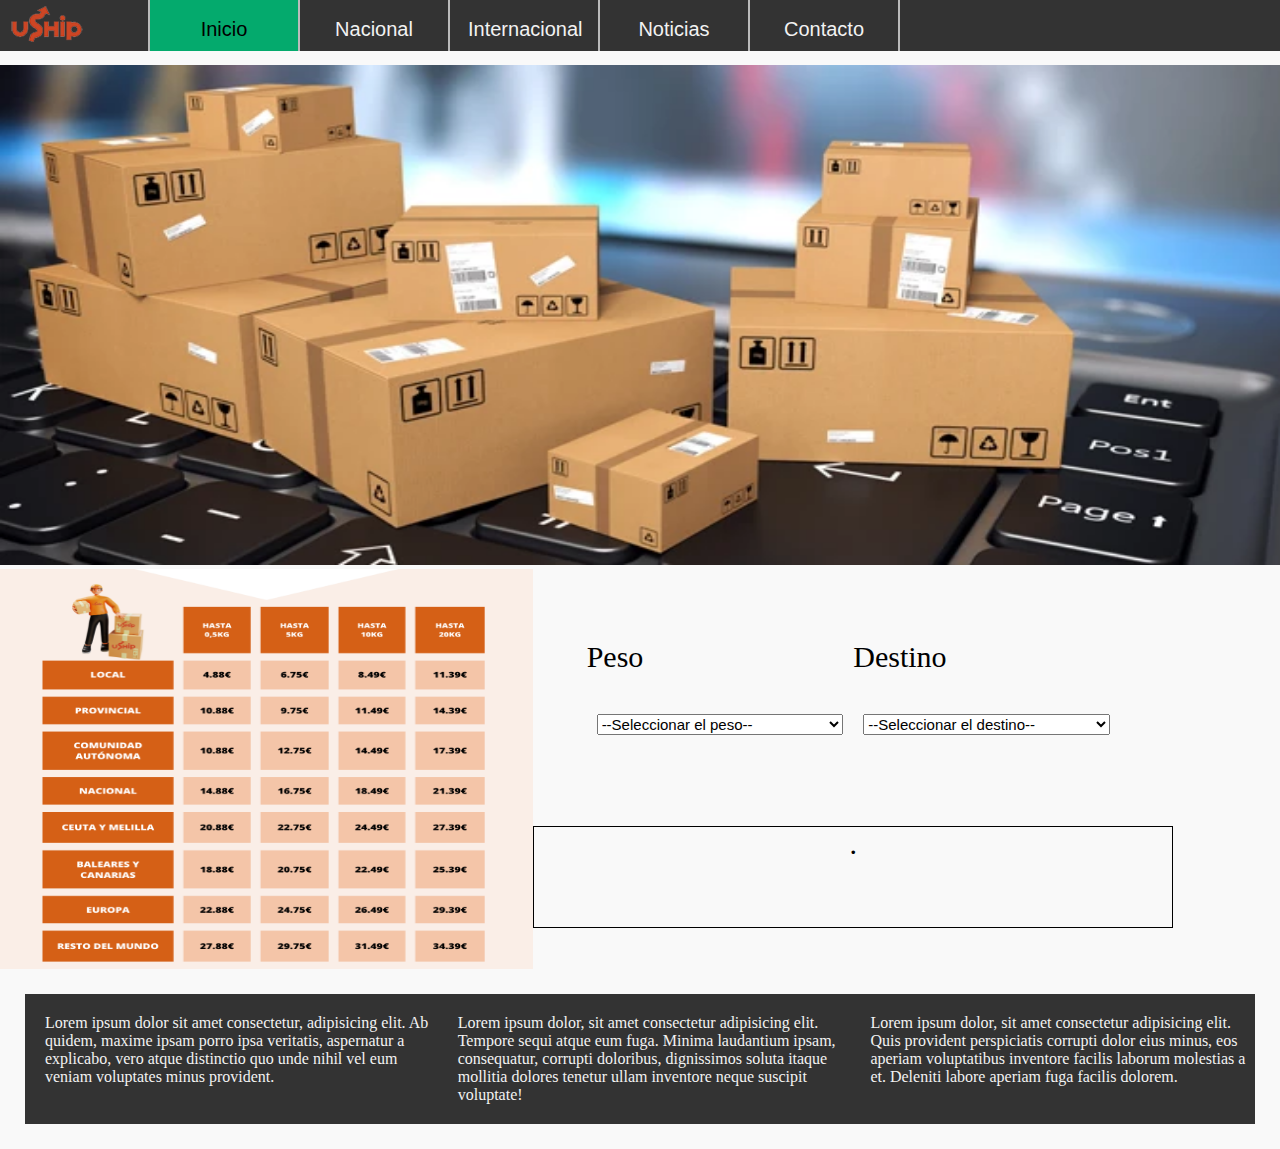
<file: index.html>
<!DOCTYPE html>
<html lang="es">

<head>
    <meta charset="UTF-8">
    <meta name="viewport" content="width=device-width, initial-scale=1.0">
    <title>Examen 20240704</title>
    <link rel="shortcut icon" href="/img/favicon.png" type="image/x-icon">
    <link rel="stylesheet" href="css/style.css">
    <link rel="stylesheet" href="css/responsive.css">

</head>

<body>
    <nav>
        <ul>
            <li style="float:left"><img src="img/logo.png" alt="Logo"></li>
            <li><a class="active" href="index.html">Inicio</a></li>
            <li><a href="nacional.html">Nacional</a></li>
            <li><a href="internacional.html">Internacional</a></li>
            <li><a href="noticias.html">Noticias</a></li>
            <li><a href="contacto.html">Contacto</a></li>
        </ul>
    </nav>

    <header>
        <img src="img/enviar-paqueteria.webp" alt="">
    </header>


    <section id="envios">
        <div class="contenedor-H ">
            <div class="contenedor-H col-5">
                <img style="width: 100%; height: 400px;" src="img/Tarifas.png" alt="">
            </div>


            <div class="contenedor-H items-center col-6 ">
                <div class="contenedor-V col-5">
                    <p>Peso</p>
                    <select name="peso" id="peso">
                        <option value="-1">--Seleccionar el peso--</option>
                    </select>
                </div>

                <div class="contenedor-V col-5">
                    <p>Destino</p>
                    <select name="destino" id="destino">
                        <option value="-1">--Seleccionar el destino--</option>
                    </select>
                </div>

                <div class="contenedor-V col-12 item">
                    <div class="col-6" id="mensaje1">.
                    </div>
                </div>


            </div>


        </div>





    </section>


    <footer>
        <div>
            Lorem ipsum dolor sit amet consectetur, adipisicing elit. Ab quidem, maxime ipsam porro ipsa veritatis,
            aspernatur a explicabo, vero atque distinctio quo unde nihil vel eum veniam voluptates minus provident.
        </div>
        <div>
            Lorem ipsum dolor, sit amet consectetur adipisicing elit. Tempore sequi atque eum fuga. Minima laudantium
            ipsam, consequatur, corrupti doloribus, dignissimos soluta itaque mollitia dolores tenetur ullam inventore
            neque suscipit voluptate!
        </div>
        <div>Lorem ipsum dolor, sit amet consectetur adipisicing elit. Quis provident perspiciatis corrupti dolor eius
            minus, eos aperiam voluptatibus inventore facilis laborum molestias a et. Deleniti labore aperiam fuga
            facilis dolorem.</div>
    </footer>

    <script src="js/index.js"></script>
</body>

</html>
</file>
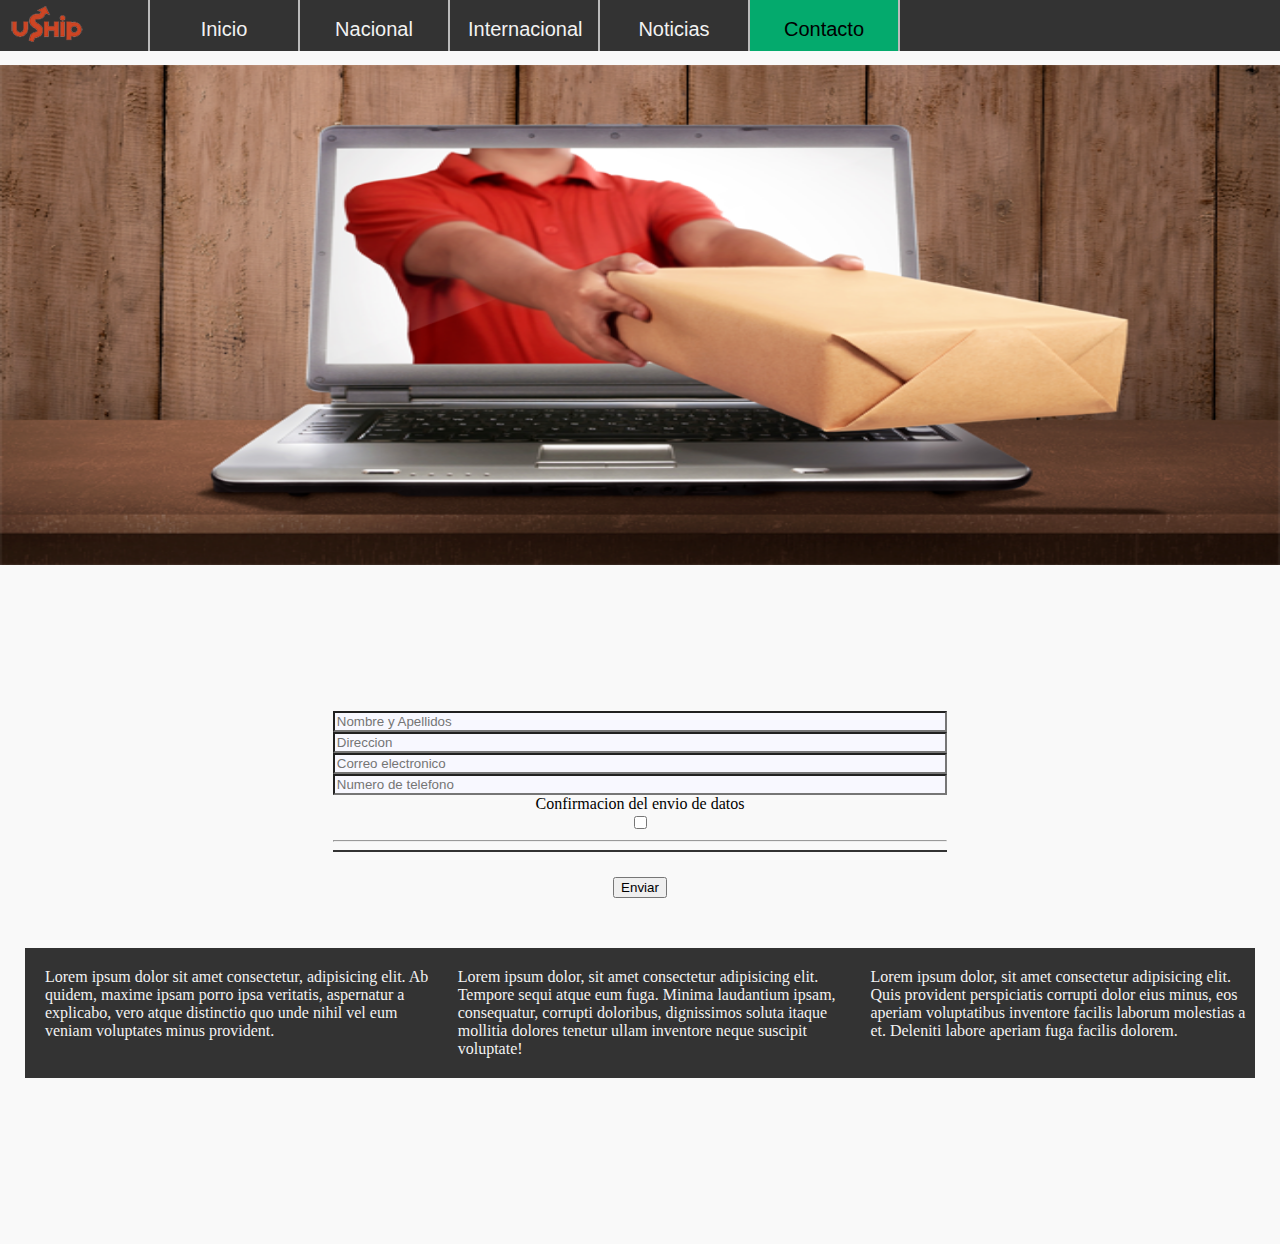
<file: contacto.html>
<!DOCTYPE html>
<html lang="es">

<head>
    <meta charset="UTF-8">
    <meta name="viewport" content="width=device-width, initial-scale=1.0">
    <title>Examen 20240704</title>
    <link rel="shortcut icon" href="/img/favicon.png" type="image/x-icon">
    <link rel="stylesheet" href="css/style.css">
    <link rel="stylesheet" href="css/responsive.css">

</head>

<body>
    <nav>
        <ul>
            <li style="float:left"><img src="img/logo.png" alt="Logo"></li>
            <li><a href="index.html">Inicio</a></li>
            <li><a href="nacional.html">Nacional</a></li>
            <li><a href="internacional.html">Internacional</a></li>
            <li><a href="noticias.html">Noticias</a></li>
            <li><a class="active" href="contacto.html">Contacto</a></li>
        </ul>
    </nav>
    <header>
        <img src="img/uship-contacto.png" alt="">
    </header>

    <section id="formulario">
        <form name="formulario" action="" method="get" id="formulario-contacto">
            <input type="text" placeholder="Nombre y Apellidos" id="nombre" name="nombre">
            <input type="text" placeholder="Direccion" id="direccion" name="direccion">
            <input type="text" placeholder="Correo electronico" id="email" name="email">
            <input type="text" placeholder="Numero de telefono" id="telefono" name="telefono">
  
            <label for="check-envio">Confirmacion del envio de datos</label>
            <input type="checkbox" id="check-envio">
            <hr>
            
            <div id="formulario-errores">
            </div>

            <div id="formulario-botones">
                <input type="submit" value="Enviar">
            </div>


        </form>

        <footer>
            <div>
                Lorem ipsum dolor sit amet consectetur, adipisicing elit. Ab quidem, maxime ipsam porro ipsa veritatis,
                aspernatur a explicabo, vero atque distinctio quo unde nihil vel eum veniam voluptates minus provident.
            </div>
            <div>
                Lorem ipsum dolor, sit amet consectetur adipisicing elit. Tempore sequi atque eum fuga. Minima
                laudantium
                ipsam, consequatur, corrupti doloribus, dignissimos soluta itaque mollitia dolores tenetur ullam
                inventore
                neque suscipit voluptate!
            </div>
            <div>Lorem ipsum dolor, sit amet consectetur adipisicing elit. Quis provident perspiciatis corrupti dolor
                eius
                minus, eos aperiam voluptatibus inventore facilis laborum molestias a et. Deleniti labore aperiam fuga
                facilis dolorem.</div>
        </footer>
        <script src="js/contacto.js"></script>
</body>

</html>
</file>
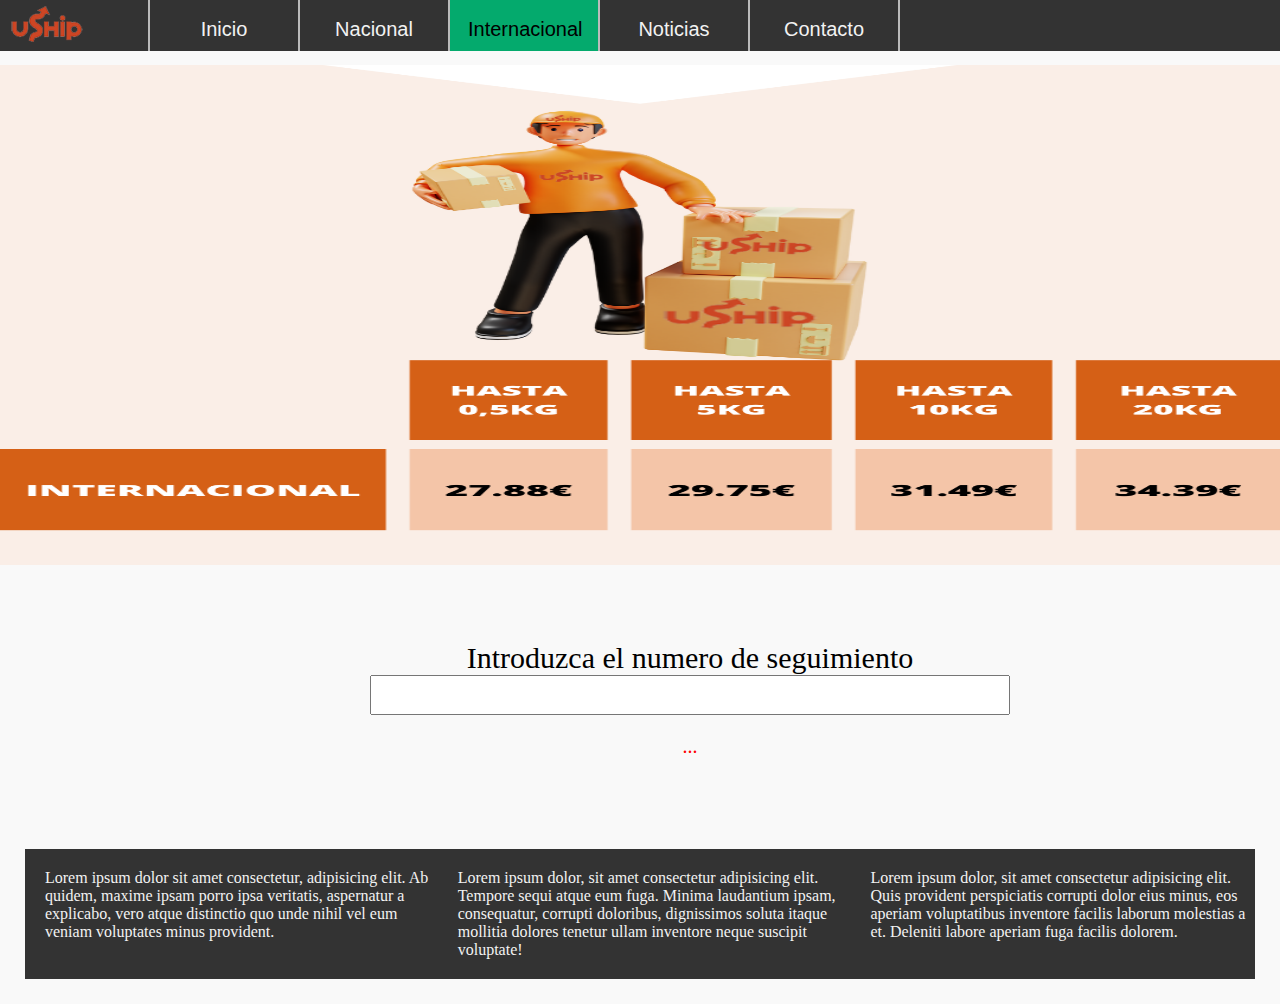
<file: internacional.html>
<!DOCTYPE html>
<html lang="es">

<head>
    <meta charset="UTF-8">
    <meta name="viewport" content="width=device-width, initial-scale=1.0">
    <title>Examen 20240704</title>
    <link rel="shortcut icon" href="/img/favicon.png" type="image/x-icon">
    <link rel="stylesheet" href="css/style.css">
    <link rel="stylesheet" href="css/responsive.css">

</head>

<body>
    <nav>
        <ul>
            <li style="float:left"><img src="img/logo.png" alt="Logo"></li>
            <li><a href="index.html">Inicio</a></li>
            <li><a href="nacional.html">Nacional</a></li>
            <li><a class="active" href="internacional.html">Internacional</a></li>
            <li><a href="noticias.html">Noticias</a></li>
            <li><a href="contacto.html">Contacto</a></li>
        </ul>
    </nav>

    <header>
        <img style="width: 100%;" src="img/Internacional.png" alt="">

    </header>

    <section id="seguimiento" class="contenedor-2">
        <label for="codigo-seguimiento">Introduzca el numero de seguimiento</label>

        <input type="text" id="codigo-seguimiento">

        <p id="error-seguimiento">...</p>
    </section>


    <footer>
        <div>
            Lorem ipsum dolor sit amet consectetur, adipisicing elit. Ab quidem, maxime ipsam porro ipsa veritatis,
            aspernatur a explicabo, vero atque distinctio quo unde nihil vel eum veniam voluptates minus provident.
        </div>
        <div>
            Lorem ipsum dolor, sit amet consectetur adipisicing elit. Tempore sequi atque eum fuga. Minima laudantium
            ipsam, consequatur, corrupti doloribus, dignissimos soluta itaque mollitia dolores tenetur ullam inventore
            neque suscipit voluptate!
        </div>
        <div>Lorem ipsum dolor, sit amet consectetur adipisicing elit. Quis provident perspiciatis corrupti dolor eius
            minus, eos aperiam voluptatibus inventore facilis laborum molestias a et. Deleniti labore aperiam fuga
            facilis dolorem.</div>
    </footer>

    <script src="js/internacional.js"></script>
</body>

</html>
</file>
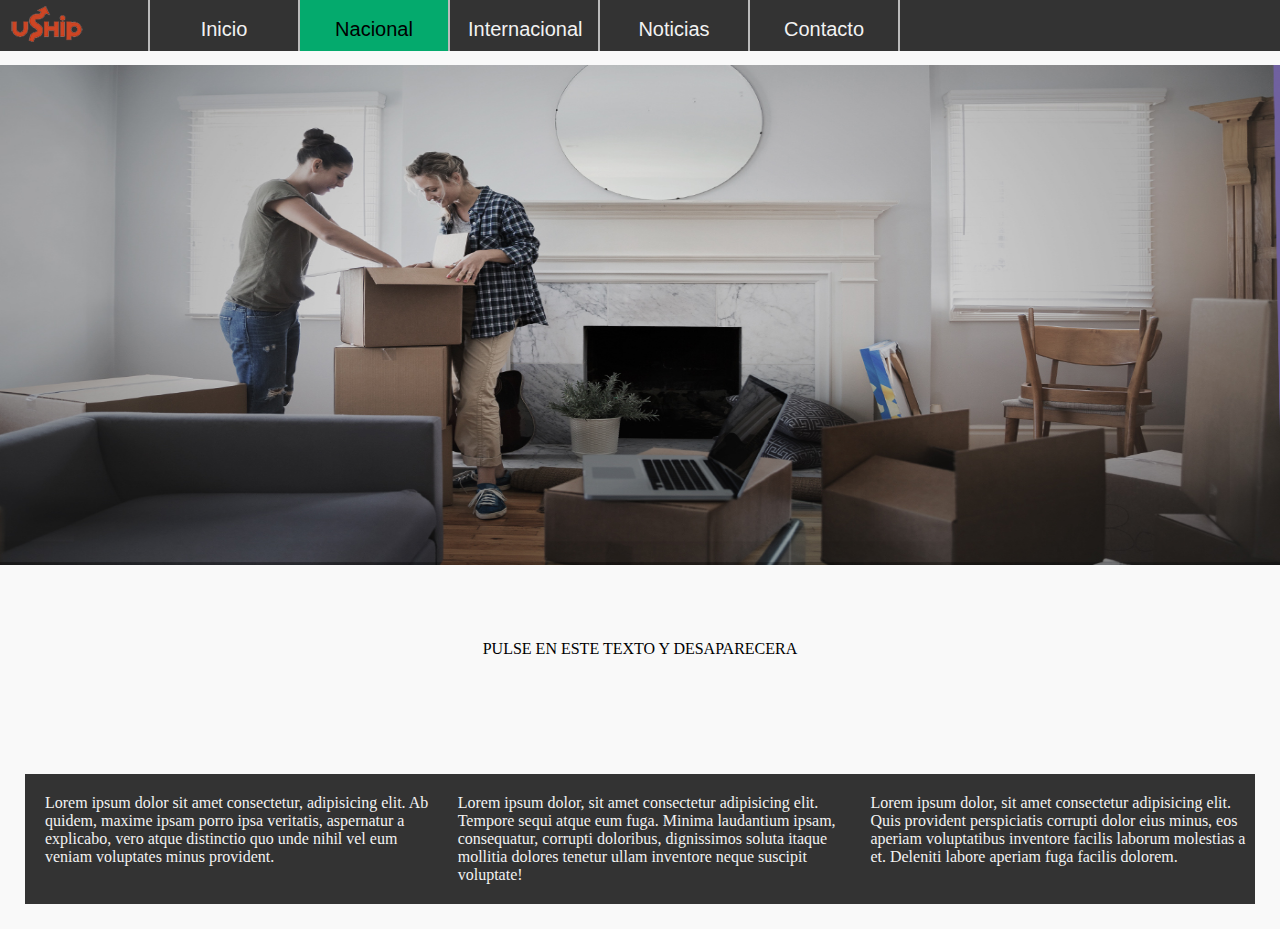
<file: nacional.html>
<!DOCTYPE html>
<html lang="es">

<head>
    <meta charset="UTF-8">
    <meta name="viewport" content="width=device-width, initial-scale=1.0">
    <title>Examen 20240704</title>
    <link rel="shortcut icon" href="/img/favicon.png" type="image/x-icon">
    <link rel="stylesheet" href="css/style.css">
    <link rel="stylesheet" href="css/responsive.css">

</head>

<body>
    <nav>
        <ul>
            <li style="float:left"><img src="img/logo.png" alt="Logo"></li>
            <li><a href="index.html">Inicio</a></li>
            <li><a class="active" href="nacional.html">Nacional</a></li>
            <li><a href="internacional.html">Internacional</a></li>
            <li><a href="noticias.html">Noticias</a></li>
            <li><a href="contacto.html">Contacto</a></li>
        </ul>
    </nav>

    <header>
        <img id="imagen" src="img/nacional.jpg" alt="imagen nacional" />

    </header>


    <section id="crearboton" class="contenedor-1">
        <p id="textoMagico">PULSE EN ESTE TEXTO Y DESAPARECERA</p>
        <button id="botonMagico" style="visibility: hidden;">Pulse este boton y aparecera nuevamente el mensaje</button>
    </section>

    <footer>
        <div>
            Lorem ipsum dolor sit amet consectetur, adipisicing elit. Ab quidem, maxime ipsam porro ipsa veritatis,
            aspernatur a explicabo, vero atque distinctio quo unde nihil vel eum veniam voluptates minus provident.
        </div>
        <div>
            Lorem ipsum dolor, sit amet consectetur adipisicing elit. Tempore sequi atque eum fuga. Minima laudantium
            ipsam, consequatur, corrupti doloribus, dignissimos soluta itaque mollitia dolores tenetur ullam inventore
            neque suscipit voluptate!
        </div>
        <div>Lorem ipsum dolor, sit amet consectetur adipisicing elit. Quis provident perspiciatis corrupti dolor eius
            minus, eos aperiam voluptatibus inventore facilis laborum molestias a et. Deleniti labore aperiam fuga
            facilis dolorem.</div>
    </footer>

    <script src="js/nacional.js"></script>
</body>

</html>
</file>
<file: css/style.css>
/*
-----------------------------------------    
Display Flex
-----------------------------------------
*/
.contenedor {
    display: flex;
    flex-direction: column;
    justify-content: center;
    align-items: center;
    background-color: #F9F9F9;
    width: 100%;
    height: 100vh;
}

.contenedor-H {
    display: flex;
    flex-direction: row;
    flex-wrap: wrap;
}

.contenedor-V {
    display: flex;
    flex-direction: column;
}

.items-center {
    /*alineamiento horizontal */
    justify-content: center;
    /* alineamiento vertical */
    align-items: center;
}

.item {
    border: 1px solid black;
}

/*
------------------------------
Display Cuadricula
------------------------------
*/
.grid-container {
    display: grid;
    grid-template-columns: 25% 25% 25%;
    gap: 20px;
    padding: 20px;
    margin: 25px;
}

.grid-item {
    text-align: center;
    padding: 25px;
    box-shadow: 5px 5px 15px;
}

/*
-----------------------------
Menu Principal
-----------------------------
*/
nav ul {
    list-style-type: none;
    margin: 0;
    padding: 0;
    overflow: hidden;
    background-color: #333;
    position: fixed;
    top: 0;
    width: 100%;
    height: 51px;
}

nav li {
    float: left;
    width: 150px;
    border-right: 2px solid #bbb;
    font-family: Arial, Helvetica, sans-serif;
}

nav li a {
    display: block;
    color: #f2f2f2;
    text-align: center;
    font-size: 20px;
    padding: 18px;
    height: 51px;
    text-decoration: none;
}

nav li a:hover {
    background-color: #BF452A;
    border-radius: 10px;
}

nav .active {
    background-color: #04AA6D;
    color: black;
}


/****************************************************
Cabecera index
*****************************************************/
header {

    margin-top: 65px;
}

header img {
    width: 100%;
    height: 500px;
}

#mensaje1 {
    font-size: 30px;
    text-align: center;
    width: 100%;
    height: 100px;
}


.contenedor-1 {
    display: flex;
    flex-direction: column;
    justify-content: center;
    align-items: center;
    width: 100%;
    height: 20vh;
}

.contenedor-2 {
    display: flex;
    flex-direction: column;
    justify-content: center;
    align-items: center;
    width: 100%;
    height: 20vh;
    font-size: 20px;
}


/***************************************************
Seccion Formulario
****************************************************/
#formulario {
    display: flex;
    flex-direction: column;
    justify-content: center;
    align-items: center;
    width: 100%;
    height: 75vh;
}

#formulario form {
    display: flex;
    flex-direction: column;
    justify-content: center;
    align-items: center;

    width: 60%;
}

#formulario form>input,
hr {
    width: 80%;
    background-color: ghostwhite
}

#formulario #formulario-errores {
    width: 80%;
    border: 1px #333 solid;
    text-align: center;
}

#formulario #formulario-botones {
    padding: 25px;
}

/***********************************************
Seccion envios
***********************************************/
#envios {
    font-size: 30px;
}

#envios select {
    font-size: 15px;
    margin: 10px;
}

/************************************************
Seccion Seguimiento
************************************************/
#seguimiento {
    font-size: 30px;
    margin: 50px;

}

#seguimiento #codigo-seguimiento {
    font-size: 30px;
    width: 50%;
}

#seguimiento #error-seguimiento {
    font-size: 20px;
    color: red;
}

/***************************************************
Footer
****************************************************/
footer {
    display: grid;
    grid-template-columns: 33% 33% 33%;
    gap: 20px;
    padding: 20px;
    margin: 25px;
    background-color: #333;
    color: #f2f2f2;
    
}
</file>
<file: css/responsive.css>
/**
Hoja de estilo comun para todos los proyectos
 */
*{
    box-sizing: border-box;

}
body{
    margin: 0;
    padding: 0;
    background-color: #F9F9F9;
}

.col-1{
    width: 8.33%;
}
.col-2{
    width: 16.66%
}
.col-3{
    width: 25%;
}
.col-4{
    width: 33.33%;
}
.col-5{
    width: 41.66%;
}
.col-6{
    width: 50%;
}
.col-7{
    width: 58.33%;
}
.col-8{
    width: 66.66%;
}
.col-9{
    width: 75%;
}
.col-10{
    width: 83.33% ;
}
.col-11{
    width: 91.66%;
}
.col-12{
    width: 100%;
}

@media only screen and (width<=1024px ){
    /* .col-1,.col-2,.col-3,.col-4,.col-5{
        width: 50%;
    }
    .col-7,.col-8,.col-9,.col-10,.col-11{
        width: 100%;
    } */

}
</file>
